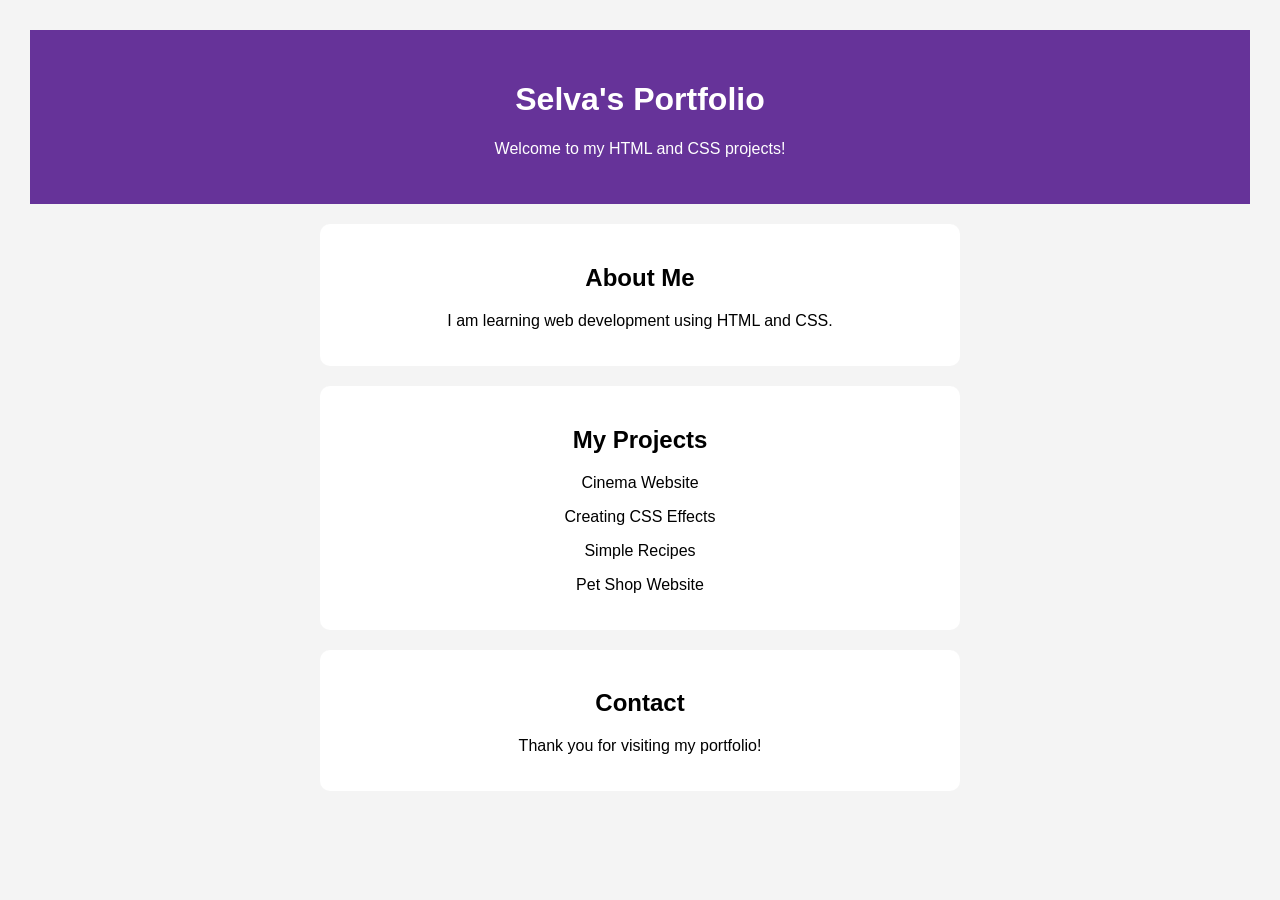
<file: index.html>
<!DOCTYPE html>
<html lang="en">
<head>
  <meta charset="UTF-8">
  <meta name="viewport" content="width=device-width, initial-scale=1.0">
  <title>Selva's Portfolio</title>
  <style>
    body {
      font-family: Arial, sans-serif;
      background-color: #f4f4f4;
      text-align: center;
      margin: 0;
      padding: 30px;
    }
    header {
      background-color: #663399;
      color: white;
      padding: 30px;
    }
    section {
      background-color: white;
      padding: 20px;
      margin: 20px auto;
      max-width: 600px;
      border-radius: 10px;
    }
    a {
      color: #663399;
    }
  </style>
</head>
<body>
  <header>
    <h1>Selva's Portfolio</h1>
    <p>Welcome to my HTML and CSS projects!</p>
  </header>
  <section>
    <h2>About Me</h2>
    <p>I am learning web development using HTML and CSS.</p>
  </section>
  <section>
    <h2>My Projects</h2>
    <p>Cinema Website</p>
    <p>Creating CSS Effects</p>
    <p>Simple Recipes</p>
    <p>Pet Shop Website</p>
  </section>
  <section>
    <h2>Contact</h2>
    <p>Thank you for visiting my portfolio!</p>
  </section>
</body>
</html>
</file>
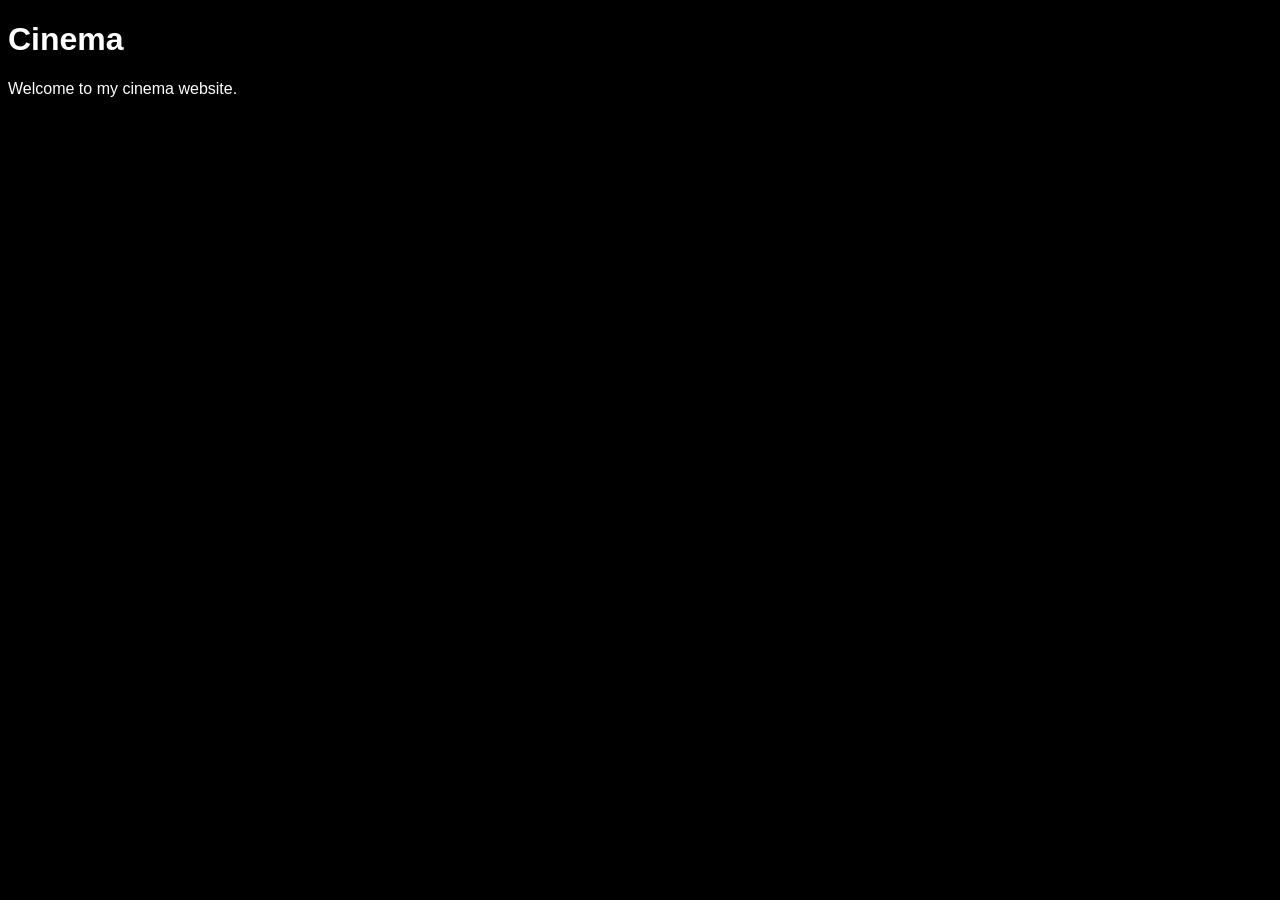
<file: Cinema/index.html>
<!DOCTYPE html>
<html lang="en">
<head>
    <meta charset="UTF-8">
    <meta name="viewport" content="width=device-width, initial-scale=1.0">
    <title>My Website</title>
    <link rel="stylesheet" href="styles.css">
</head>
<body>
<h1>Cinema</h1>
<p>Welcome to my cinema website.</p>
</body>
</html>
</file>
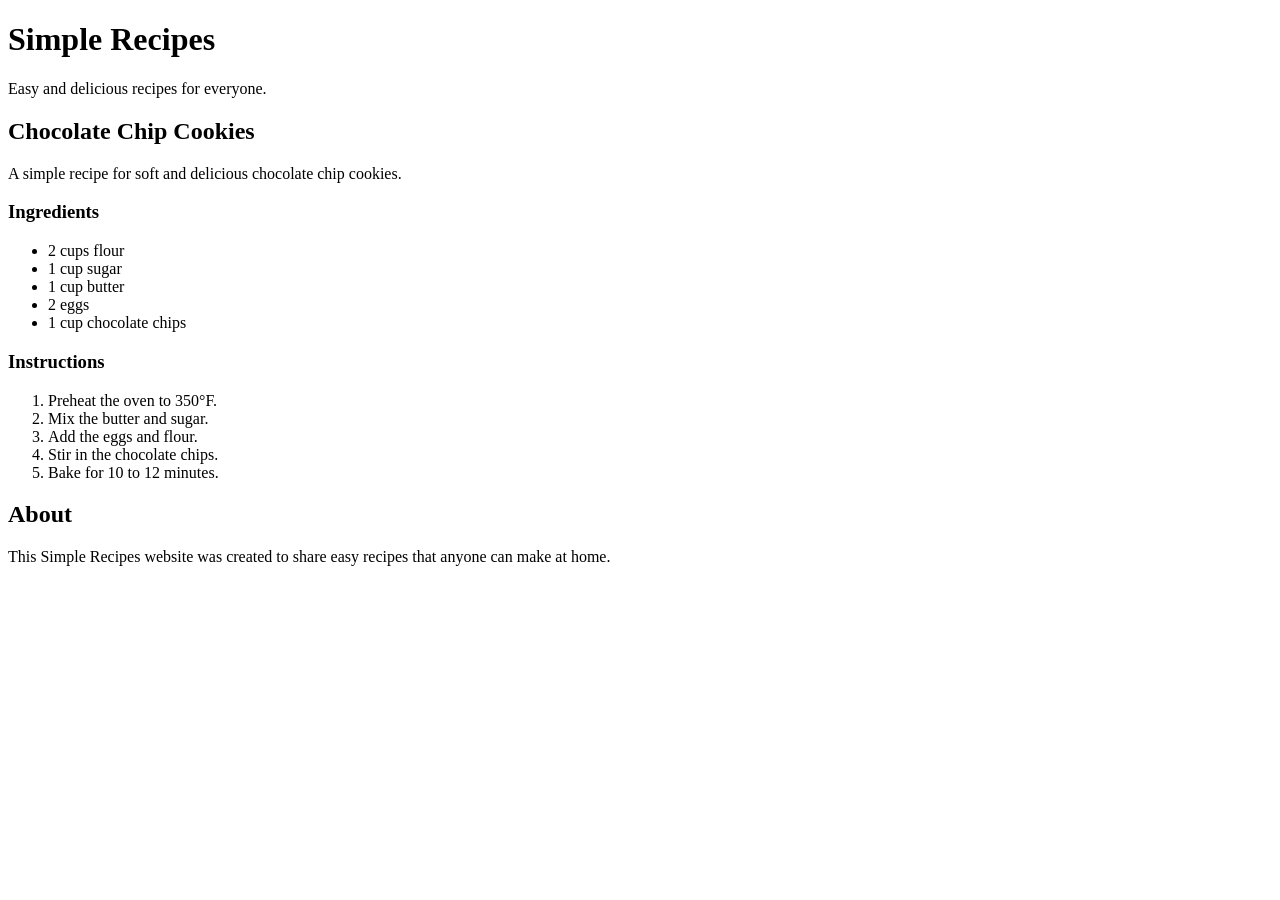
<file: Simple-Recipes/index.html>
<!DOCTYPE html>
<html lang="en">
<head>
    <meta charset="UTF-8">
    <meta name="viewport" content="width=device-width, initial-scale=1.0">
    <title>Simple Recipes</title>
</head>
<body>

    <header>
        <h1>Simple Recipes</h1>
        <p>Easy and delicious recipes for everyone.</p>
    </header>

    <main>
        <section>
            <h2>Chocolate Chip Cookies</h2>
            <p>A simple recipe for soft and delicious chocolate chip cookies.</p>

            <h3>Ingredients</h3>
            <ul>
                <li>2 cups flour</li>
                <li>1 cup sugar</li>
                <li>1 cup butter</li>
                <li>2 eggs</li>
                <li>1 cup chocolate chips</li>
            </ul>

            <h3>Instructions</h3>
            <ol>
                <li>Preheat the oven to 350°F.</li>
                <li>Mix the butter and sugar.</li>
                <li>Add the eggs and flour.</li>
                <li>Stir in the chocolate chips.</li>
                <li>Bake for 10 to 12 minutes.</li>
            </ol>
        </section>

        <section id="about">
            <h2>About</h2>
            <p>This Simple Recipes website was created to share easy recipes that anyone can make at home.</p>
        </section>
    </main>

</body>
</html>
</file>
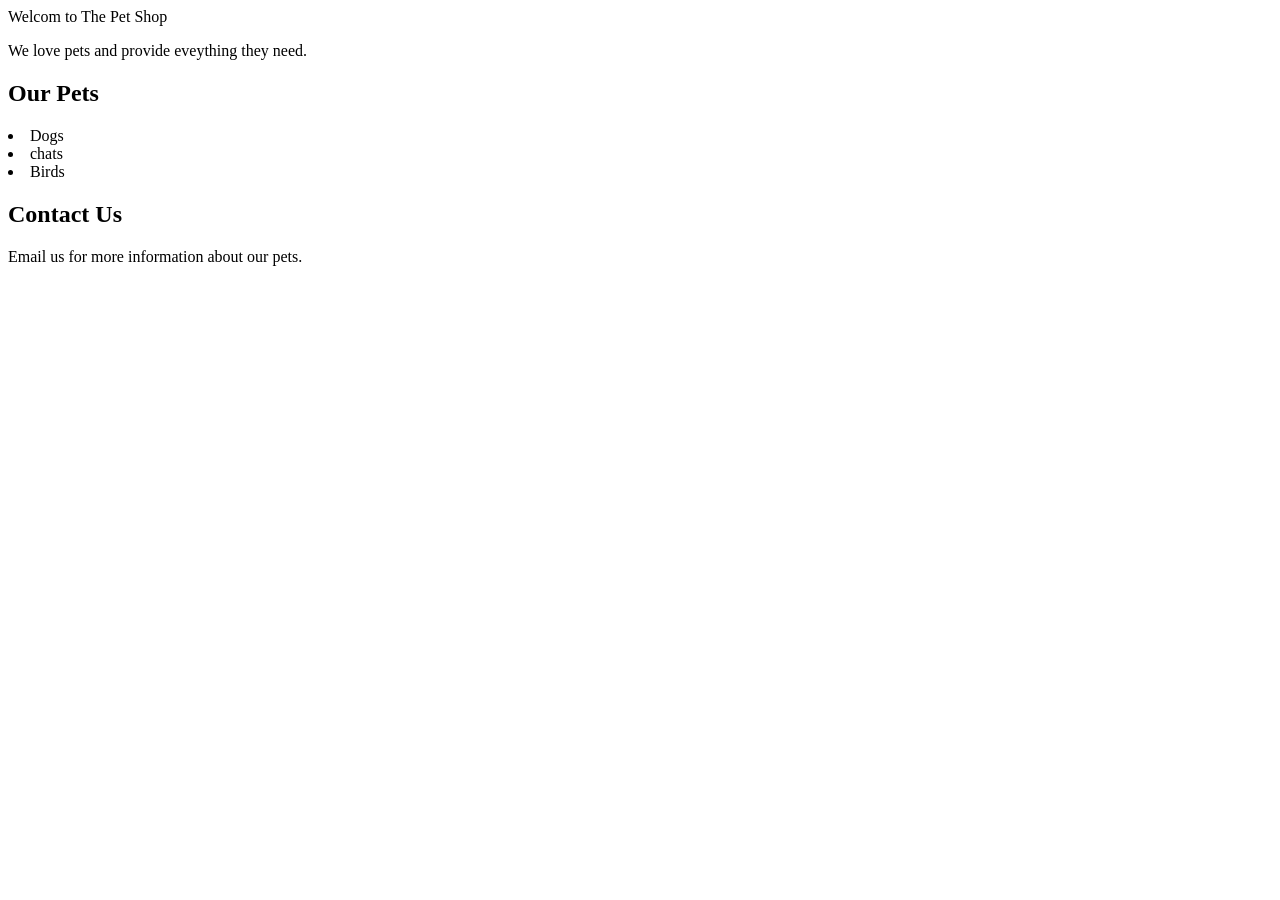
<file: one_page_website.html>
<!DOCTYPE html> 
</html>
<head>
    <title>Pet shop Website</title>
</head>
<body
<h1>Welcom to The Pet Shop</h1>
<p>We love pets and provide eveything they need.</p>
<h2>Our Pets</h2>
</ul>
    <li>Dogs</li>
    <li>chats</li>
    <li>Birds</li>
</ul>
<h2>Contact Us</h2>
<p>Email us for more information about our pets.</p>
</body>
</html>
</file>
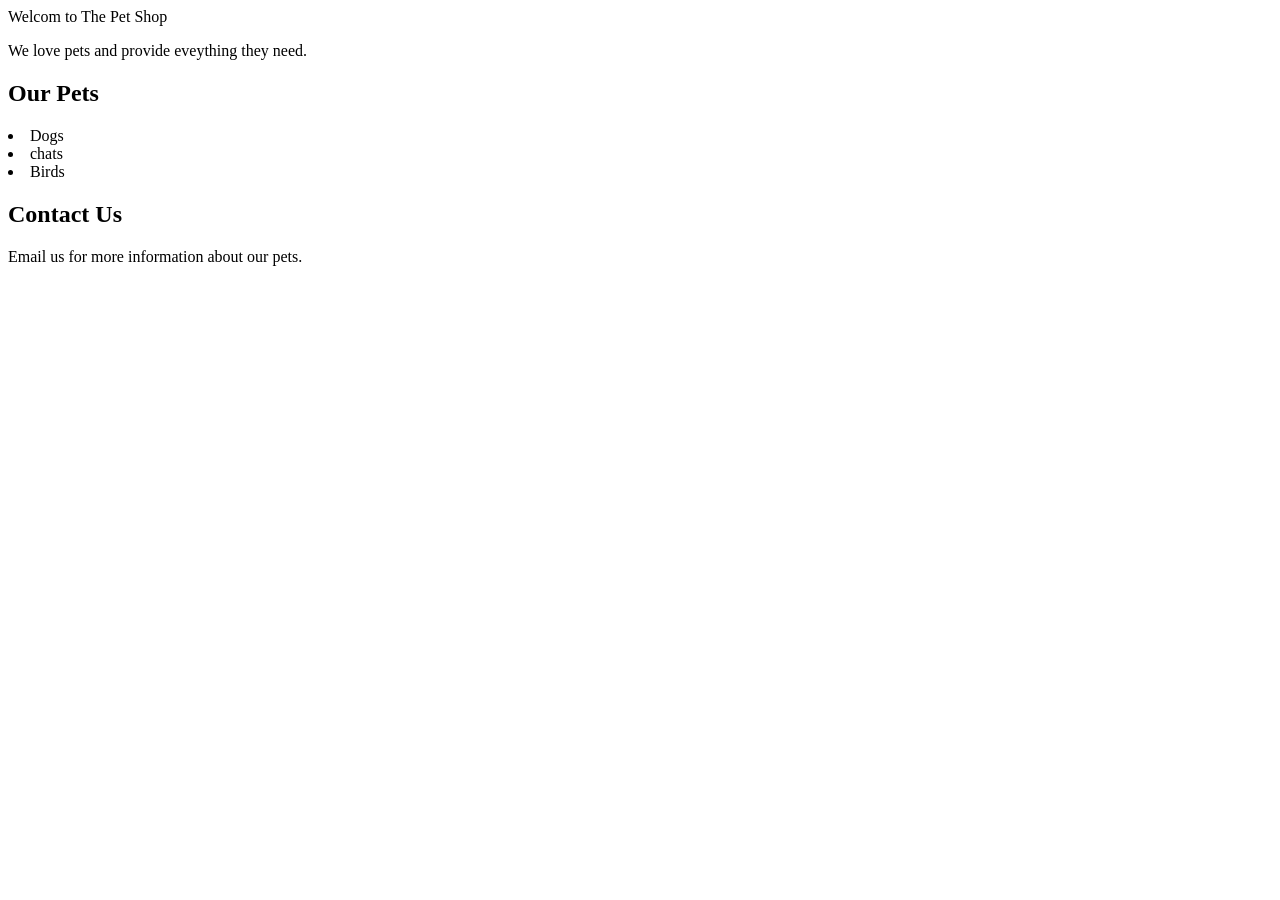
<file: -Pet-Shop-website/The one_page_website.html>
<!DOCTYPE html> 
</html>
<head>
    <title>Pet shop Website</title>
</head>
<body
<h1>Welcom to The Pet Shop</h1>
<p>We love pets and provide eveything they need.</p>
<h2>Our Pets</h2>
</ul>
    <li>Dogs</li>
    <li>chats</li>
    <li>Birds</li>
</ul>
<h2>Contact Us</h2>
<p>Email us for more information about our pets.</p>
</body>
</html>
</file>
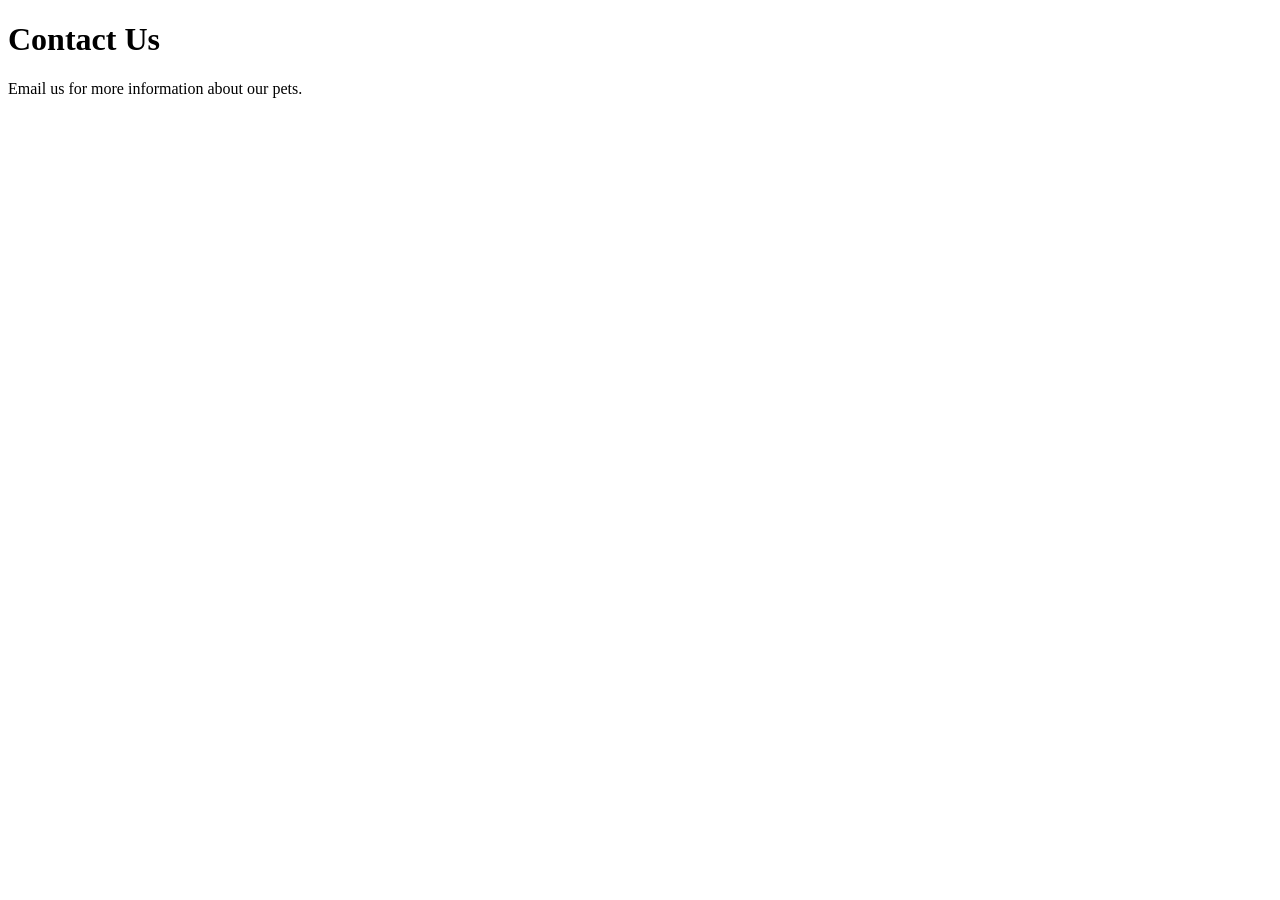
<file: The-Pet-Shop-Website/contact.html>
<!DOCTYPE html>
<html>
<head>
  <title>Contact Us</title>
  <meta name="description" content="Contact us for more information about pets and pet care.">
</head>
<body>
  <h1>Contact Us</h1>
  <p>Email us for more information about our pets.</p>
</body>
</html>
</file>
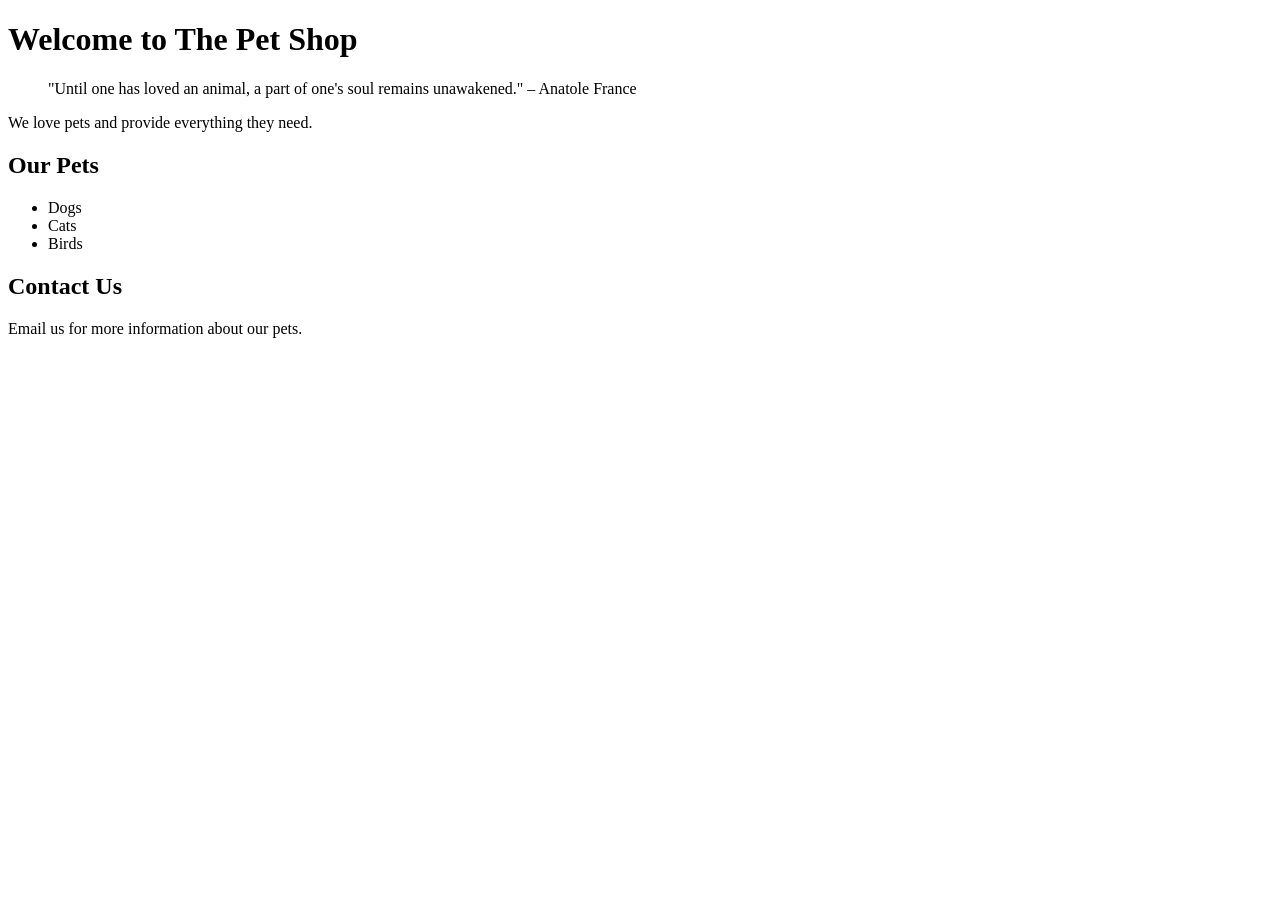
<file: The-Pet-Shop-Website/one_page_website.html>
<!DOCTYPE html>
<html>
<head>
  <title>Pet shop Website</title>
  <meta name="description" content="A website about pets, animals, and pet care.">
</head>
<body>
  <h1>Welcome to The Pet Shop</h1>
  <blockquote>"Until one has loved an animal, a part of one's soul remains unawakened." – Anatole France</blockquote>
  <p>We love pets and provide everything they need.</p>
  <h2>Our Pets</h2>
  <ul>
    <li>Dogs</li>
    <li>Cats</li>
    <li>Birds</li>
  </ul>
  <h2>Contact Us</h2>
  <p>Email us for more information about our pets.</p>
</body>
</html>
</file>
<file: Cinema/styles.css>
body {
    background-color: black;
    color: white;
    font-family: Arial, sans-serif;
}
</file>
